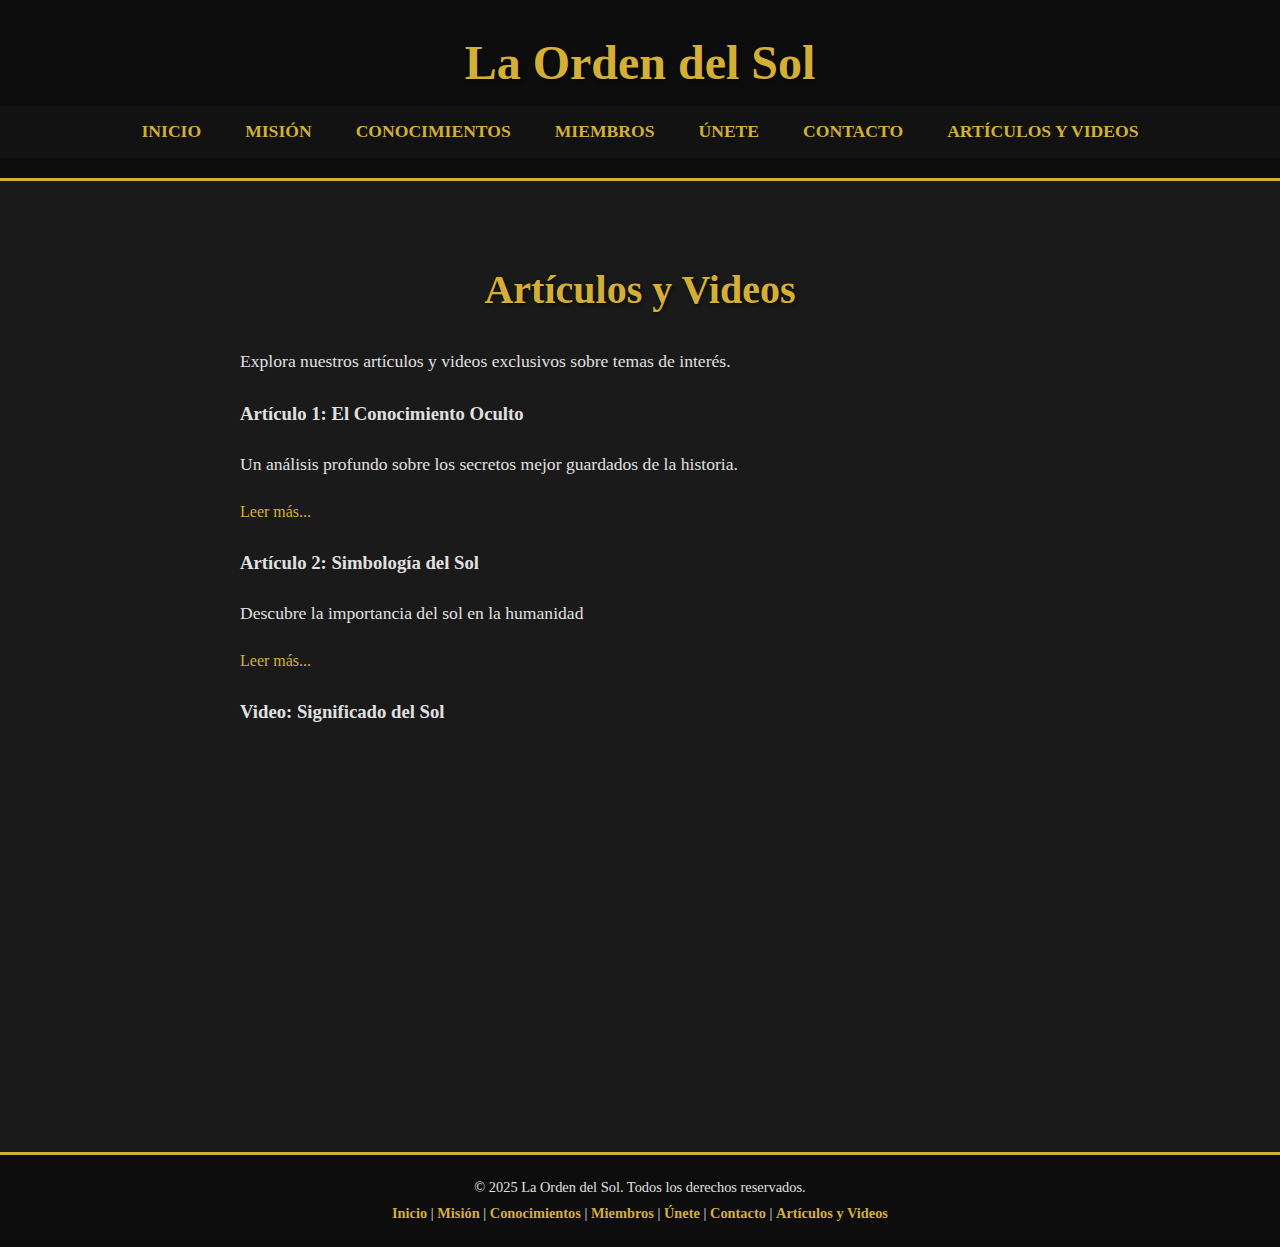
<file: articulos-videos.html>
<!DOCTYPE html>
<html lang="es">
<head>
    <meta charset="UTF-8">
    <meta name="viewport" content="width=device-width, initial-scale=1.0">
    <link rel="stylesheet" href="style.css">
    <title>Artículos y Videos - La Orden del Sol</title>
    <script src="js.js"></script>
</head>
<body>
    <!-- Encabezado -->
    <header>
        <h1>La Orden del Sol</h1>
        <nav>
            <ul>
                <li><a href="index.html">Inicio</a></li>
                <li><a href="index.html#mision">Misión</a></li>
                <li><a href="index.html#conocimientos">Conocimientos</a></li>
                <li><a href="index.html#miembros">Miembros</a></li>
                <li><a href="index.html#unete">Únete</a></li>
                <li><a href="index.html#contacto">Contacto</a></li>
                <li><a href="articulos-videos.html">Artículos y Videos</a></li>
            </ul>
        </nav>
    </header>

    <!-- Sección de Artículos y Videos -->
    <section id="articulos-videos">
        <h2>Artículos y Videos</h2>
        <p>
            Explora nuestros artículos y videos exclusivos sobre temas de interés.
        </p>

        <!-- Artículos -->
        <article>
            <h3>Artículo 1: El Conocimiento Oculto</h3>
            <p>
                Un análisis profundo sobre los secretos mejor guardados de la historia.
            </p>
            <a href="primerarticulo.html">Leer más...</a>
        </article>

        <article>
            <h3>Artículo 2: Simbología del Sol</h3>
            <p>
                Descubre la importancia del sol en la humanidad
            </p>
            <a href="segundoarticulo.html">Leer más...</a>
        </article>

        <!-- Videos -->
        <div>
            <h3>Video: Significado del Sol</h3>
            <iframe width="560" height="315" src="https://www.youtube.com/watch?v=8eZVhGg3h0M" frameborder="0" allowfullscreen></iframe>
        </div>
    </section>

    <!-- Pie de página -->
    <footer>
        <p>&copy; 2025 La Orden del Sol. Todos los derechos reservados.</p>
        <p>
            <a href="index.html">Inicio</a> | 
            <a href="index.html#mision">Misión</a> | 
            <a href="index.html#conocimientos">Conocimientos</a> | 
            <a href="index.html#miembros">Miembros</a> | 
            <a href="index.html#unete">Únete</a> | 
            <a href="index.html#contacto">Contacto</a> | 
            <a href="articulos-videos.html">Artículos y Videos</a>
        </p>
    </footer>
</body>
</html>
</file>
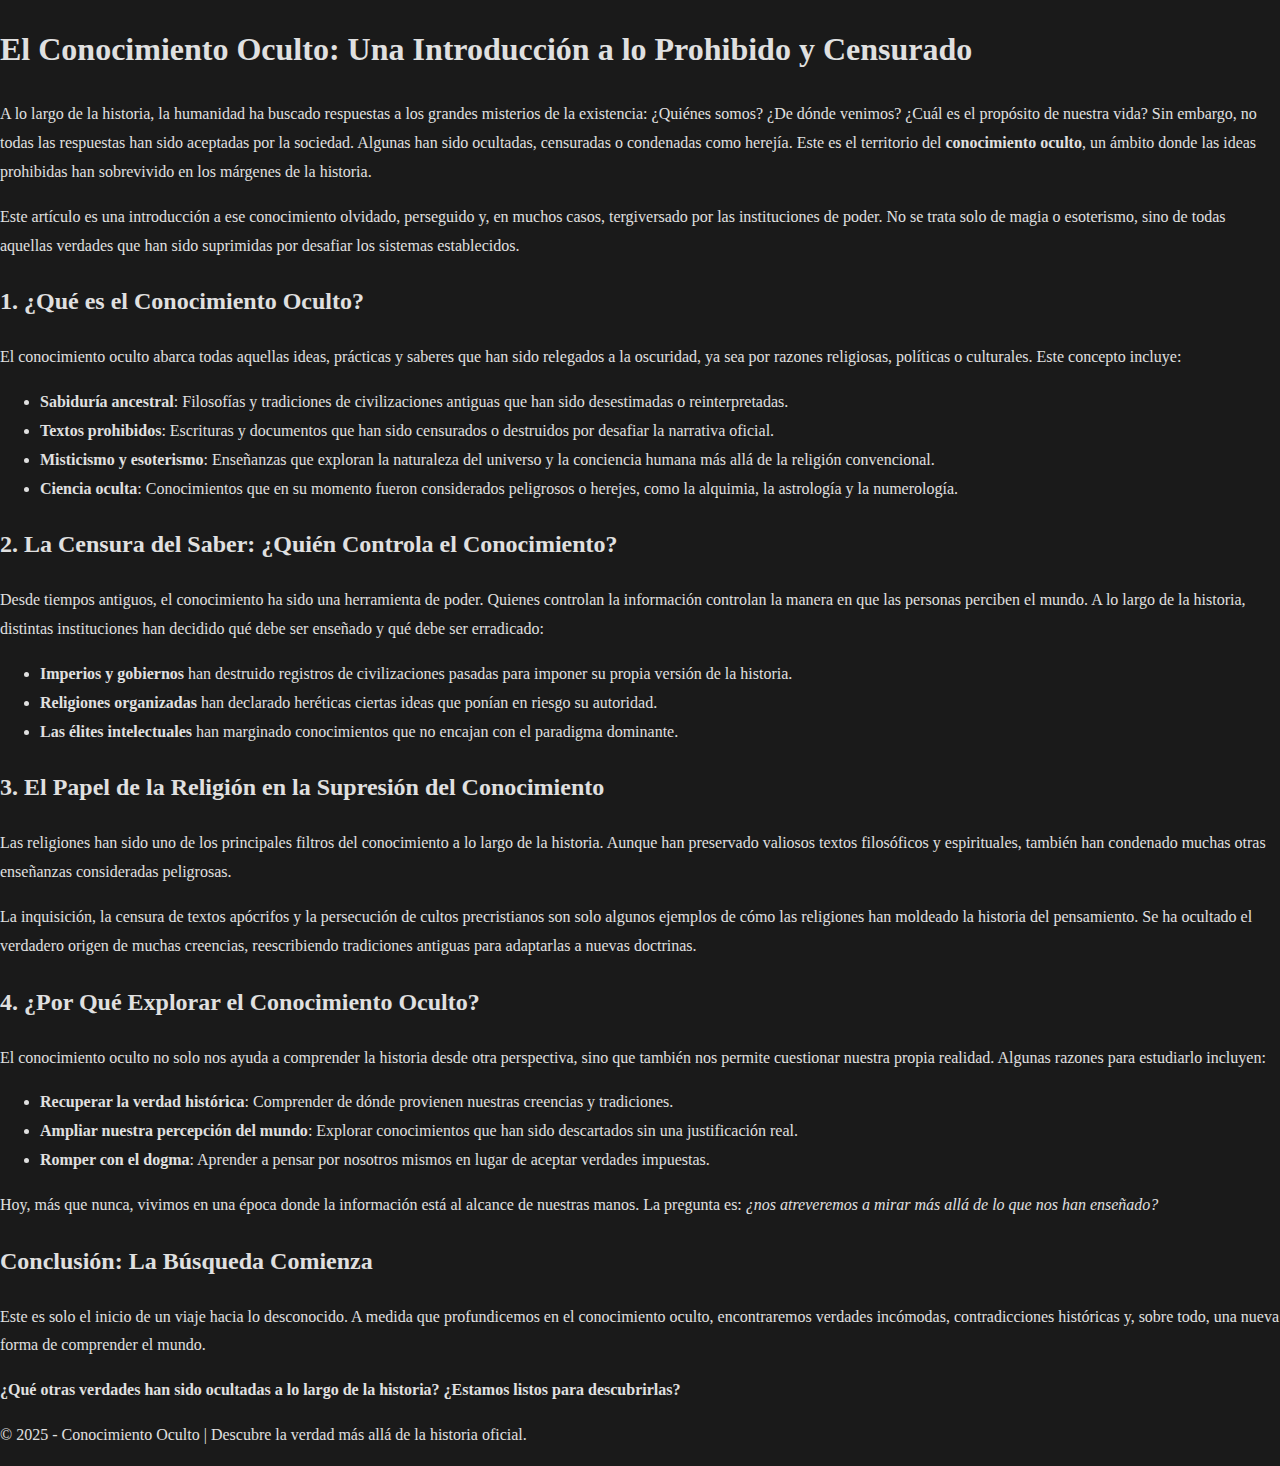
<file: primerarticulo.html>
<!DOCTYPE html>
<html lang="es">
<head>
    <meta charset="UTF-8">
    <meta name="viewport" content="width=device-width, initial-scale=1.0">
    <title>El Conocimiento Oculto: Una Introducción</title>
    <link rel="stylesheet" href="style.css">
</head>
<body>

    <h1>El Conocimiento Oculto: Una Introducción a lo Prohibido y Censurado</h1>

    <p>A lo largo de la historia, la humanidad ha buscado respuestas a los grandes misterios de la existencia: ¿Quiénes somos? ¿De dónde venimos? ¿Cuál es el propósito de nuestra vida? Sin embargo, no todas las respuestas han sido aceptadas por la sociedad. Algunas han sido ocultadas, censuradas o condenadas como herejía. Este es el territorio del <strong>conocimiento oculto</strong>, un ámbito donde las ideas prohibidas han sobrevivido en los márgenes de la historia.</p>

    <p>Este artículo es una introducción a ese conocimiento olvidado, perseguido y, en muchos casos, tergiversado por las instituciones de poder. No se trata solo de magia o esoterismo, sino de todas aquellas verdades que han sido suprimidas por desafiar los sistemas establecidos.</p>

    <h2>1. ¿Qué es el Conocimiento Oculto?</h2>

    <p>El conocimiento oculto abarca todas aquellas ideas, prácticas y saberes que han sido relegados a la oscuridad, ya sea por razones religiosas, políticas o culturales. Este concepto incluye:</p>
    <ul>
        <li><strong>Sabiduría ancestral</strong>: Filosofías y tradiciones de civilizaciones antiguas que han sido desestimadas o reinterpretadas.</li>
        <li><strong>Textos prohibidos</strong>: Escrituras y documentos que han sido censurados o destruidos por desafiar la narrativa oficial.</li>
        <li><strong>Misticismo y esoterismo</strong>: Enseñanzas que exploran la naturaleza del universo y la conciencia humana más allá de la religión convencional.</li>
        <li><strong>Ciencia oculta</strong>: Conocimientos que en su momento fueron considerados peligrosos o herejes, como la alquimia, la astrología y la numerología.</li>
    </ul>

    <h2>2. La Censura del Saber: ¿Quién Controla el Conocimiento?</h2>

    <p>Desde tiempos antiguos, el conocimiento ha sido una herramienta de poder. Quienes controlan la información controlan la manera en que las personas perciben el mundo. A lo largo de la historia, distintas instituciones han decidido qué debe ser enseñado y qué debe ser erradicado:</p>
    <ul>
        <li><strong>Imperios y gobiernos</strong> han destruido registros de civilizaciones pasadas para imponer su propia versión de la historia.</li>
        <li><strong>Religiones organizadas</strong> han declarado heréticas ciertas ideas que ponían en riesgo su autoridad.</li>
        <li><strong>Las élites intelectuales</strong> han marginado conocimientos que no encajan con el paradigma dominante.</li>
    </ul>

    <h2>3. El Papel de la Religión en la Supresión del Conocimiento</h2>

    <p>Las religiones han sido uno de los principales filtros del conocimiento a lo largo de la historia. Aunque han preservado valiosos textos filosóficos y espirituales, también han condenado muchas otras enseñanzas consideradas peligrosas.</p>

    <p>La inquisición, la censura de textos apócrifos y la persecución de cultos precristianos son solo algunos ejemplos de cómo las religiones han moldeado la historia del pensamiento. Se ha ocultado el verdadero origen de muchas creencias, reescribiendo tradiciones antiguas para adaptarlas a nuevas doctrinas.</p>

    <h2>4. ¿Por Qué Explorar el Conocimiento Oculto?</h2>

    <p>El conocimiento oculto no solo nos ayuda a comprender la historia desde otra perspectiva, sino que también nos permite cuestionar nuestra propia realidad. Algunas razones para estudiarlo incluyen:</p>
    <ul>
        <li><strong>Recuperar la verdad histórica</strong>: Comprender de dónde provienen nuestras creencias y tradiciones.</li>
        <li><strong>Ampliar nuestra percepción del mundo</strong>: Explorar conocimientos que han sido descartados sin una justificación real.</li>
        <li><strong>Romper con el dogma</strong>: Aprender a pensar por nosotros mismos en lugar de aceptar verdades impuestas.</li>
    </ul>

    <p>Hoy, más que nunca, vivimos en una época donde la información está al alcance de nuestras manos. La pregunta es: <em>¿nos atreveremos a mirar más allá de lo que nos han enseñado?</em></p>

    <h2>Conclusión: La Búsqueda Comienza</h2>

    <p>Este es solo el inicio de un viaje hacia lo desconocido. A medida que profundicemos en el conocimiento oculto, encontraremos verdades incómodas, contradicciones históricas y, sobre todo, una nueva forma de comprender el mundo.</p>

    <p><strong>¿Qué otras verdades han sido ocultadas a lo largo de la historia? ¿Estamos listos para descubrirlas?</strong></p>

    <p>© 2025 - Conocimiento Oculto | Descubre la verdad más allá de la historia oficial.</p>

</body>
</html>
</file>
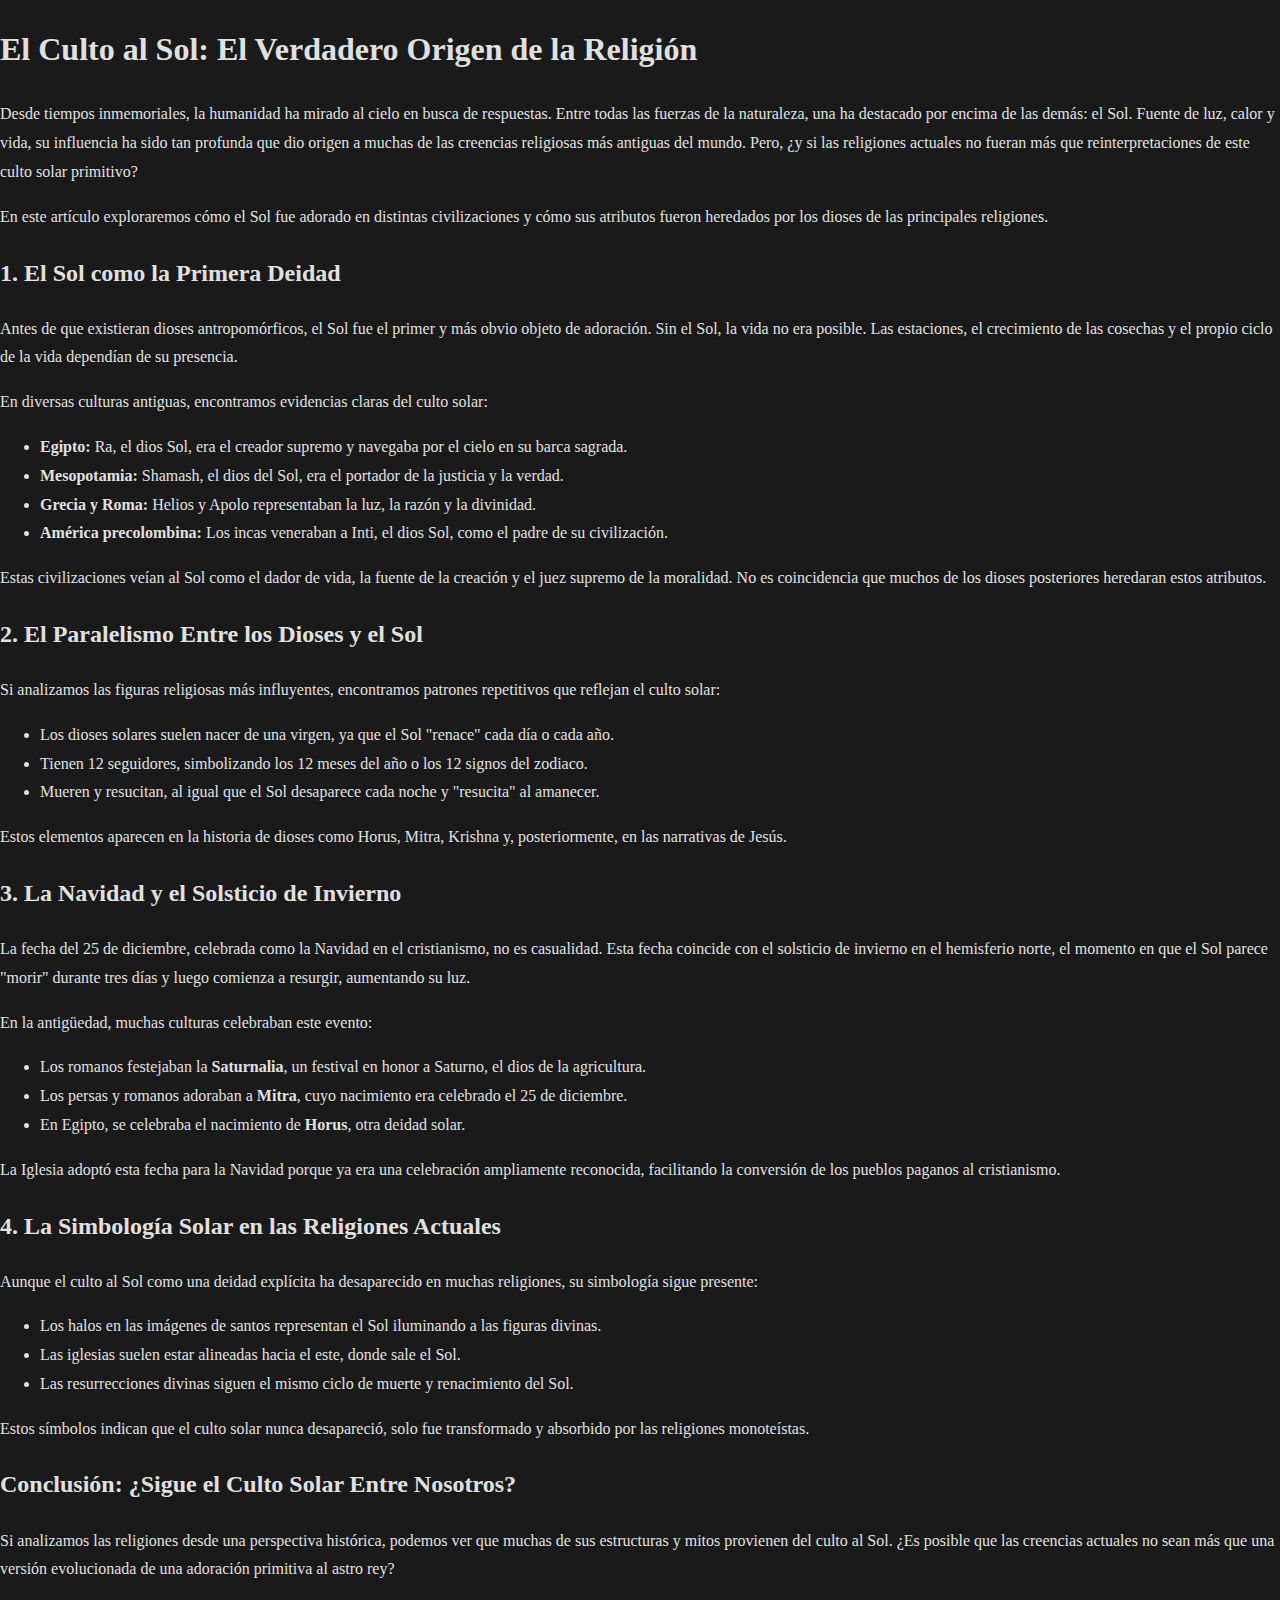
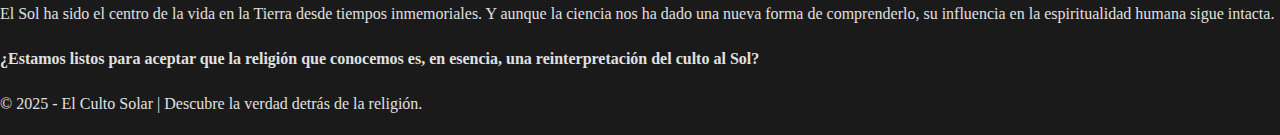
<file: segundoarticulo.html>
<!DOCTYPE html>
<html lang="es">
<head>
    <meta charset="UTF-8">
    <meta name="viewport" content="width=device-width, initial-scale=1.0">
    <title>El Culto al Sol: Origen de la Religión</title>
    <link rel="stylesheet" href="style.css">
</head>
<body>

    <h1>El Culto al Sol: El Verdadero Origen de la Religión</h1>

    <p>Desde tiempos inmemoriales, la humanidad ha mirado al cielo en busca de respuestas. Entre todas las fuerzas de la naturaleza, una ha destacado por encima de las demás: el Sol. Fuente de luz, calor y vida, su influencia ha sido tan profunda que dio origen a muchas de las creencias religiosas más antiguas del mundo. Pero, ¿y si las religiones actuales no fueran más que reinterpretaciones de este culto solar primitivo?</p>

    <p>En este artículo exploraremos cómo el Sol fue adorado en distintas civilizaciones y cómo sus atributos fueron heredados por los dioses de las principales religiones.</p>

    <h2>1. El Sol como la Primera Deidad</h2>

    <p>Antes de que existieran dioses antropomórficos, el Sol fue el primer y más obvio objeto de adoración. Sin el Sol, la vida no era posible. Las estaciones, el crecimiento de las cosechas y el propio ciclo de la vida dependían de su presencia.</p>

    <p>En diversas culturas antiguas, encontramos evidencias claras del culto solar:</p>
    <ul>
        <li><strong>Egipto:</strong> Ra, el dios Sol, era el creador supremo y navegaba por el cielo en su barca sagrada.</li>
        <li><strong>Mesopotamia:</strong> Shamash, el dios del Sol, era el portador de la justicia y la verdad.</li>
        <li><strong>Grecia y Roma:</strong> Helios y Apolo representaban la luz, la razón y la divinidad.</li>
        <li><strong>América precolombina:</strong> Los incas veneraban a Inti, el dios Sol, como el padre de su civilización.</li>
    </ul>

    <p>Estas civilizaciones veían al Sol como el dador de vida, la fuente de la creación y el juez supremo de la moralidad. No es coincidencia que muchos de los dioses posteriores heredaran estos atributos.</p>

    <h2>2. El Paralelismo Entre los Dioses y el Sol</h2>

    <p>Si analizamos las figuras religiosas más influyentes, encontramos patrones repetitivos que reflejan el culto solar:</p>
    <ul>
        <li>Los dioses solares suelen nacer de una virgen, ya que el Sol "renace" cada día o cada año.</li>
        <li>Tienen 12 seguidores, simbolizando los 12 meses del año o los 12 signos del zodiaco.</li>
        <li>Mueren y resucitan, al igual que el Sol desaparece cada noche y "resucita" al amanecer.</li>
    </ul>

    <p>Estos elementos aparecen en la historia de dioses como Horus, Mitra, Krishna y, posteriormente, en las narrativas de Jesús.</p>

    <h2>3. La Navidad y el Solsticio de Invierno</h2>

    <p>La fecha del 25 de diciembre, celebrada como la Navidad en el cristianismo, no es casualidad. Esta fecha coincide con el solsticio de invierno en el hemisferio norte, el momento en que el Sol parece "morir" durante tres días y luego comienza a resurgir, aumentando su luz.</p>

    <p>En la antigüedad, muchas culturas celebraban este evento:</p>
    <ul>
        <li>Los romanos festejaban la <strong>Saturnalia</strong>, un festival en honor a Saturno, el dios de la agricultura.</li>
        <li>Los persas y romanos adoraban a <strong>Mitra</strong>, cuyo nacimiento era celebrado el 25 de diciembre.</li>
        <li>En Egipto, se celebraba el nacimiento de <strong>Horus</strong>, otra deidad solar.</li>
    </ul>

    <p>La Iglesia adoptó esta fecha para la Navidad porque ya era una celebración ampliamente reconocida, facilitando la conversión de los pueblos paganos al cristianismo.</p>

    <h2>4. La Simbología Solar en las Religiones Actuales</h2>

    <p>Aunque el culto al Sol como una deidad explícita ha desaparecido en muchas religiones, su simbología sigue presente:</p>
    <ul>
        <li>Los halos en las imágenes de santos representan el Sol iluminando a las figuras divinas.</li>
        <li>Las iglesias suelen estar alineadas hacia el este, donde sale el Sol.</li>
        <li>Las resurrecciones divinas siguen el mismo ciclo de muerte y renacimiento del Sol.</li>
    </ul>

    <p>Estos símbolos indican que el culto solar nunca desapareció, solo fue transformado y absorbido por las religiones monoteístas.</p>

    <h2>Conclusión: ¿Sigue el Culto Solar Entre Nosotros?</h2>

    <p>Si analizamos las religiones desde una perspectiva histórica, podemos ver que muchas de sus estructuras y mitos provienen del culto al Sol. ¿Es posible que las creencias actuales no sean más que una versión evolucionada de una adoración primitiva al astro rey?</p>

    <p>El Sol ha sido el centro de la vida en la Tierra desde tiempos inmemoriales. Y aunque la ciencia nos ha dado una nueva forma de comprenderlo, su influencia en la espiritualidad humana sigue intacta.</p>

    <p><strong>¿Estamos listos para aceptar que la religión que conocemos es, en esencia, una reinterpretación del culto al Sol?</strong></p>

    <p>© 2025 - El Culto Solar | Descubre la verdad detrás de la religión.</p>

</body>
</html>
</file>
<file: style.css>
/* Estilos generales */
body {
    font-family: 'Georgia', serif;
    line-height: 1.8;
    margin: 0;
    padding: 0;
    background-color: #1a1a1a;
    color: #e0e0e0;
}

a {
    color: #d4af37;
    text-decoration: none;
}

a:hover {
    text-decoration: underline;
}

/* Encabezado */
header {
    background-color: #0d0d0d;
    padding: 20px 0;
    text-align: center;
    border-bottom: 3px solid #d4af37;
}

header h1 {
    margin: 0;
    font-size: 3rem;
    color: #d4af37;
    text-shadow: 2px 2px 4px rgba(0, 0, 0, 0.5);
}

/* Navegación */
nav {
    background-color: #121212;
    padding: 10px 0;
    text-align: center;
}

nav ul {
    list-style: none;
    padding: 0;
    margin: 0;
}

nav ul li {
    display: inline;
    margin: 0 20px;
}

nav ul li a {
    font-size: 1.1rem;
    font-weight: bold;
    color: #d4af37;
    text-transform: uppercase;
}

nav ul li a:hover {
    color: #fff;
}

/* Secciones */
section {
    padding: 40px 20px;
    max-width: 800px;
    margin: 0 auto;
}

section h2 {
    font-size: 2.5rem;
    color: #d4af37;
    text-align: center;
    margin-bottom: 20px;
    text-shadow: 2px 2px 4px rgba(0, 0, 0, 0.5);
}

section p {
    font-size: 1.1rem;
    color: #e0e0e0;
    text-align: justify;
}

section ul {
    list-style: none;
    padding: 0;
}

section ul li {
    background-color: #121212;
    margin: 10px 0;
    padding: 10px;
    border-left: 4px solid #d4af37;
    font-size: 1.1rem;
    color: #e0e0e0;
}

/* Imágenes */
img {
    max-width: 100%;
    height: auto;
    display: block;
    margin: 20px auto;
    border: 2px solid #d4af37;
    border-radius: 8px;
}

/* Formulario de contacto */
form {
    background-color: #121212;
    padding: 20px;
    border-radius: 8px;
    border: 1px solid #d4af37;
}

form label {
    display: block;
    margin: 10px 0 5px;
    color: #d4af37;
    font-weight: bold;
}

form input, form textarea {
    width: 100%;
    padding: 10px;
    margin-bottom: 15px;
    border: 1px solid #444;
    border-radius: 4px;
    background-color: #1a1a1a;
    color: #e0e0e0;
    font-size: 1rem;
}

form button {
    background-color: #d4af37;
    color: #1a1a1a;
    padding: 10px 20px;
    border: none;
    border-radius: 4px;
    font-size: 1.1rem;
    cursor: pointer;
}

form button:hover {
    background-color: #b8860b;
}

/* Pie de página */
footer {
    background-color: #0d0d0d;
    padding: 20px 0;
    text-align: center;
    border-top: 3px solid #d4af37;
    margin-top: 40px;
}

footer p {
    margin: 0;
    font-size: 0.9rem;
    color: #e0e0e0;
}

footer a {
    color: #d4af37;
    font-weight: bold;
}

footer a:hover {
    color: #fff;
}
</file>
